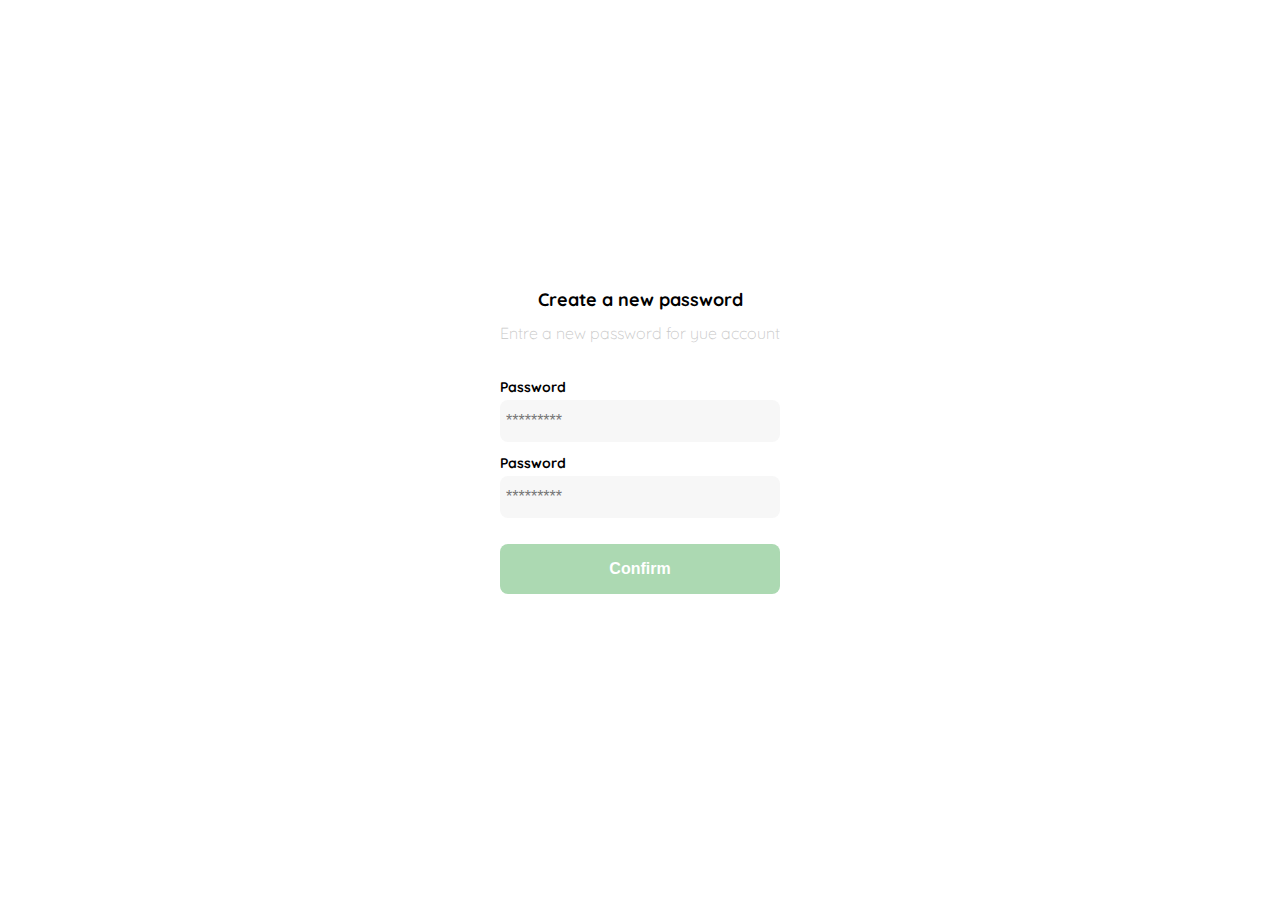
<file: 02.- Practicas/Clase1-Contraseña.html>
<!DOCTYPE html>
<html lang="en">
    <head>
        <meta charset="UTF-8">
        <meta http-equiv="X-UA-Compatible" content="IE=edge">
        <meta name="viewport" content="width=device-width, initial-scale=1.0">
        <link rel="preconnect" href="https://fonts.googleapis.com">
        <link rel="preconnect" href="https://fonts.gstatic.com" crossorigin>
        <link href="https://fonts.googleapis.com/css2?family=Quicksand:wght@300;500;700&display=swap" rel="stylesheet">
        <title>Create a new password</title>
        <style>
            :root{
                --white: #FFFFFF ;
                --black: #000000;
                --dark: #232830;
                --very-light-pink: #C7C7C7 ;
                --text-intput-field: #F7F7F7 ;
                --hospital-green: #ACD9B2 ;
                --sm: 14px;
                --md: 16px;
                --lg: 18px;
            }
            body{
                margin: 0;
                font-family: 'Quicksand', sans-serif;            
            }
            .login {
                width: 100%;
                height: 100vh;
                display: grid;
                place-items: center;
            }
            .from-container {
                display: grid;
                grid-template-rows: auto 1fr auto;
                width: 300px;
                justify-items: center; 
            }
            .logo{
                width:150px ;
                margin-bottom: 50px;               
                display: none;
            }
            .title {
                font-size: var(--lg);
                margin-bottom: 12px;
                text-align: center;
            }
            .subtitle {
                color: var(--very-light-pink);
                font-size: var(--md);
                font-weight: 300;
                margin-top: 0;
                margin-bottom: 35px;
                text-align: center;
            }
            .form{
                display: flex;
                flex-direction: column;
            }
            .label{
                font-size: var(--sm);
                font-weight: bold;
                margin-bottom: 4px;
            }
            .input{
                background-color: var(--text-intput-field);
                border: none;
                border-radius: 8px;
                height: 30px;
                font-size: var(--md);
                padding: 6px;
                margin-bottom: 12px;
            }        
            .primary-button{
                background-color: var(--hospital-green);
                border-radius: 8px;
                border: none;
                color: var(--white);
                width: 100%;
                cursor: pointer;
                font-size: var(--md) ;
                font-weight: bold;
                height: 50px;
                margin-top: 14px;
                margin-bottom: 30px;
            }
            @media(max-width: 640px){
                .logo{
                    display: block;                    
                }
            }
        </style>
    
    </head>
    
    <body>    
        <div class="login">
            <div class="form-container">
                <img src="./logos/logo_yard_sale.svg" alt="logo"  class="logo">

                <h1 class="title">Create a new password</h1>

                <p class="subtitle">Entre a new password for yue account</p>
        
                <form action="/" class="form">

                    <label for="password" class="label">Password</label>
                    <input type="password" id="password" placeholder="*********" class="input input-password">

                    <label for="new-password" class="label">Password</label>
                    <input type="password" id="new-password" placeholder="*********" class="input input-password">

                    <input type="submit" value="Confirm" class="primary-button login-button">
                </form>
            </div>
        </div>
    </body>
</html>
</file>
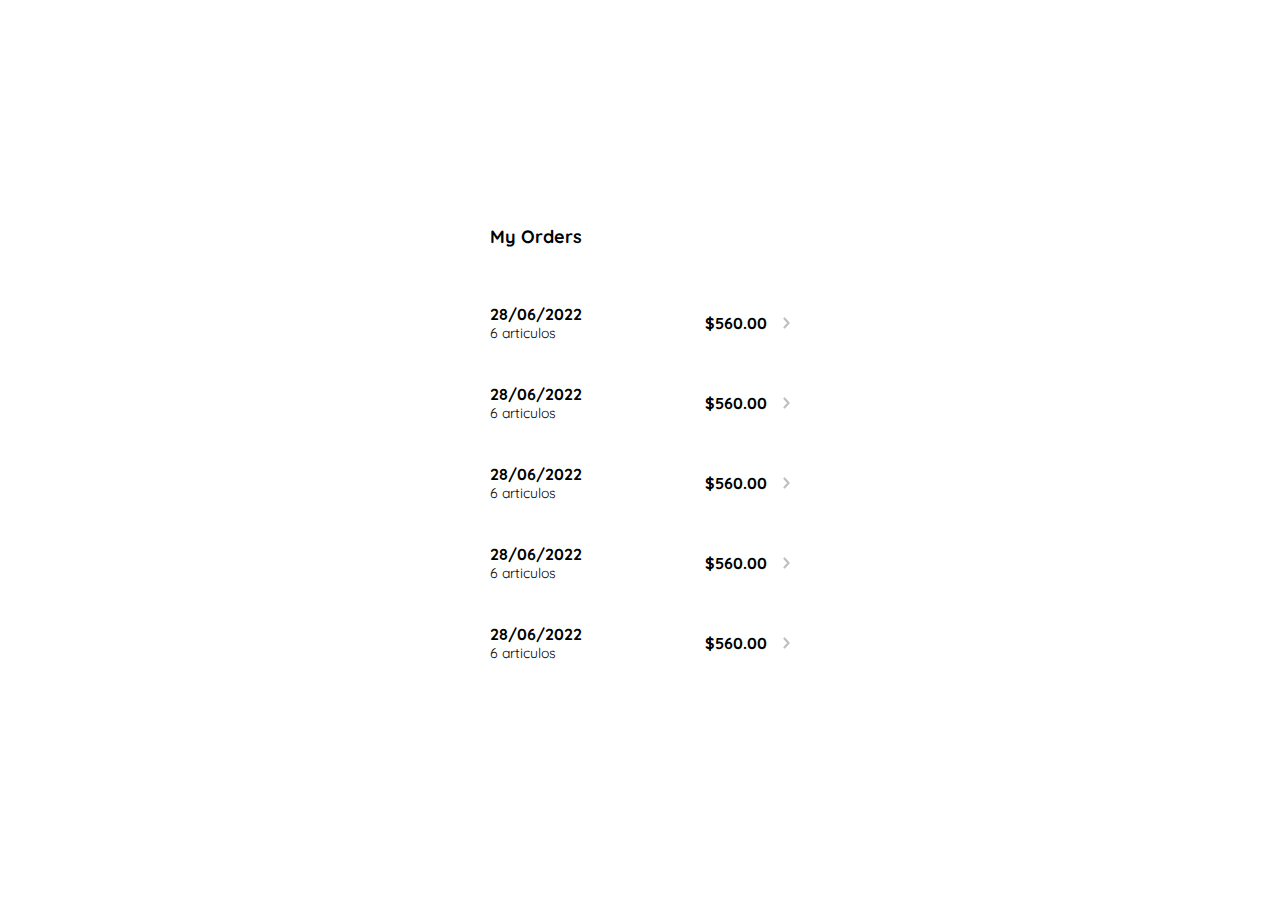
<file: 02.- Practicas/clase10-misordenes.html>
<!DOCTYPE html>
<html lang="en">
<head>
    <meta charset="UTF-8">
    <meta http-equiv="X-UA-Compatible" content="IE=edge">
    <meta name="viewport" content="width=device-width, initial-scale=1.0">
    <link rel="preconnect" href="https://fonts.googleapis.com">
    <link rel="preconnect" href="https://fonts.gstatic.com" crossorigin>
    <link href="https://fonts.googleapis.com/css2?family=Quicksand:wght@300;500;700&display=swap" rel="stylesheet">
    <title>Mis Ordenes</title>
        <style>
            :root{
                --white: #FFFFFF ;
                --black: #000000;
                --dark: #232830;
                --very-light-pink: #C7C7C7 ;
                --text-intput-field: #F7F7F7 ;
                --hospital-green: #ACD9B2 ;
                --sm: 14px;
                --md: 16px;
                --lg: 18px;
            }
            body{
                margin: 0;
                font-family: 'Quicksand', sans-serif;
            }
            .my-order{
                width: 100%;
                height: 100vh;
                display: grid;
                place-items: center;
            }
            .title{
                font-size: var(--lg);
                margin-bottom: 40px;
            }
            .my-order-container{
                display: grid;
                grid-template-rows: auto 1fr auto;
                width: 300px;
            }
            .my-order-content{
                display: flex;
                flex-direction: column;
            }
            .order{
                display: grid;
                grid-template-columns: auto 1fr auto;
                gap: 16px;
                align-items: center;                
                margin-bottom: 10px;             
            }
            .order p:nth-child(1){
                display: flex;
                flex-direction: column;
            }
            .order p span:nth-child(1){
                font-size: var(--md);
                font-weight: bold;
            }
            .order p span:nth-child(2){
                font-size: var(--sm);
                columns: var(--very-light-pink);
            }
            .order p:nth-child(2){
                text-align: end;
                font-weight: bold;
            }
        </style>

    </head>
    <body>
        <div class="my-order">

            <div class="my-order-container">

                <h1 class="title">My Orders</h1>

                <div class="my-order-content">
                    <div class="order">
                        <p>
                            <span>28/06/2022</span>
                            <span>6 articulos</span>
                        </p>
                        <p>$560.00</p>
                        <img src="./icons/flechita.svg" alt="arrow">
                    </div>

                    <div class="order">
                        <p>
                            <span>28/06/2022</span>
                            <span>6 articulos</span>
                        </p>
                        <p>$560.00</p>
                        <img src="./icons/flechita.svg" alt="arrow">
                    </div>

                    <div class="order">
                        <p>
                            <span>28/06/2022</span>
                            <span>6 articulos</span>
                        </p>
                        <p>$560.00</p>
                        <img src="./icons/flechita.svg" alt="arrow">
                    </div>

                    <div class="order">
                        <p>
                            <span>28/06/2022</span>
                            <span>6 articulos</span>
                        </p>
                        <p>$560.00</p>
                        <img src="./icons/flechita.svg" alt="arrow">
                    </div>

                    <div class="order">
                        <p>
                            <span>28/06/2022</span>
                            <span>6 articulos</span>
                        </p>
                        <p>$560.00</p>
                        <img src="./icons/flechita.svg" alt="arrow">
                    </div>

                   
                </div>
            </div>
        </div>
    </body>
</html>
</file>
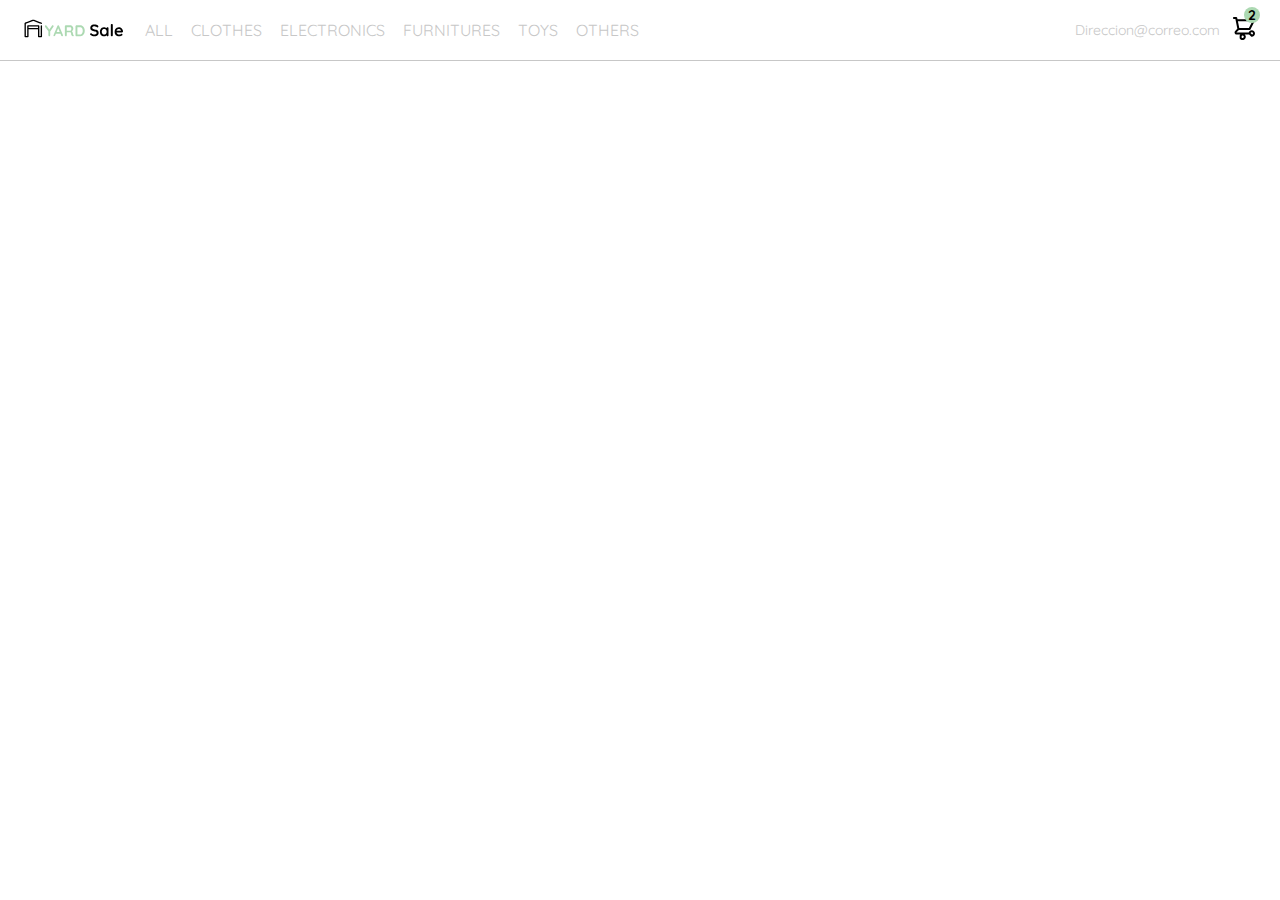
<file: 02.- Practicas/clase11-Navbar.html>
<!DOCTYPE html>
<html lang="en">
<head>
    <meta charset="UTF-8">
    <meta http-equiv="X-UA-Compatible" content="IE=edge">
    <meta name="viewport" content="width=device-width, initial-scale=1.0">
    <link rel="preconnect" href="https://fonts.googleapis.com">
    <link rel="preconnect" href="https://fonts.gstatic.com" crossorigin>
    <link href="https://fonts.googleapis.com/css2?family=Quicksand:wght@300;500;700&display=swap" rel="stylesheet">
    <title>Navbar</title>
        <style>
            :root{
                --white: #FFFFFF ;
                --black: #000000;
                --dark: #232830;
                --very-light-pink: #C7C7C7 ;
                --text-intput-field: #F7F7F7 ;
                --hospital-green: #ACD9B2 ;
                --sm: 14px;
                --md: 16px;
                --lg: 18px;
            }
            body{
                margin: 0;
                font-family: 'Quicksand', sans-serif;
            }
            nav{
                display: flex;
                justify-content: space-between;
                padding: 0 24px;
                border-bottom: 1px solid var(--very-light-pink);
                
            }
            .menu{
                display: none;
            }
            .logo{
                width: 100px;
            }
            .navbar-left ul,
            .navbar-right ul{
                list-style: none;
                padding: 0;
                margin: 0;
                display: flex;
                align-items: center;
                height: 60px;
            }
            .navbar-left {
                display: flex;
                
            }
            .navbar-left ul{
                margin-left: 12px;
            }
            .navbar-left ul li a,
            .navbar-right ul li a{
              text-decoration: none;
              color: var(--very-light-pink);
              border: 1px solid var(--white); 
              padding: 8px;
              border-radius: 25px;
            }
            .navbar-left ul li a:hover,
            .navbar-right ul li a:hover{
              border: 1px solid var(--hospital-green);
              color: var(--hospital-green);  
            }
            .navbar-email{
                color: var(--very-light-pink);
                font-size: var(--sm);
                margin-right: 12px;
            }
            .navbar-shopping-card {
                position: relative;
            }
            .navbar-shopping-card div{
                width: 16px;
                height: 16px;
                background: var(--hospital-green);
                border-radius: 50%;
                font-size: var(--sm);
                font-weight: bold;
                position: absolute;
                top: -9px;
                right: -4px;
                display: flex;
                justify-content: center;
                align-items: center;
            }
            @media(max-width: 640px){
                .menu{
                    display: block;
                }
                .navbar-left ul{
                    display: none;
                }
                .navbar-email{
                    display: none;
                }
            }
        </style>
</head>
    <body>
        <nav>
            <img src="./icons/icon_menu.svg" alt="menu" class="menu">

            <div class="navbar-left">
                <img src="./logos/logo_yard_sale.svg" alt="logo" class="logo">

                <ul>
                    <li>
                        <a href="/">ALL</a>
                    </li>
                    <li>
                        <a href="/">CLOTHES</a>
                    </li>
                    <li>
                        <a href="/">ELECTRONICS</a>
                    </li>
                    <li>
                        <a href="/">FURNITURES</a>
                    </li>
                    <li>
                        <a href="/">TOYS</a>
                    </li>
                    <li>
                        <a href="/">OTHERS</a>
                    </li>
                </ul>

            </div>

            <div class="navbar-right">
                <ul>
                    <li class="navbar-email">Direccion@correo.com</li>

                    <li class="navbar-shopping-card">
                        <img src="./icons/icon_shopping_cart.svg"   alt="shopping cart">
                        <div>2</div>
                    </li>

                </ul>       
            </div>
        </nav>
    </body>
</html>
</file>
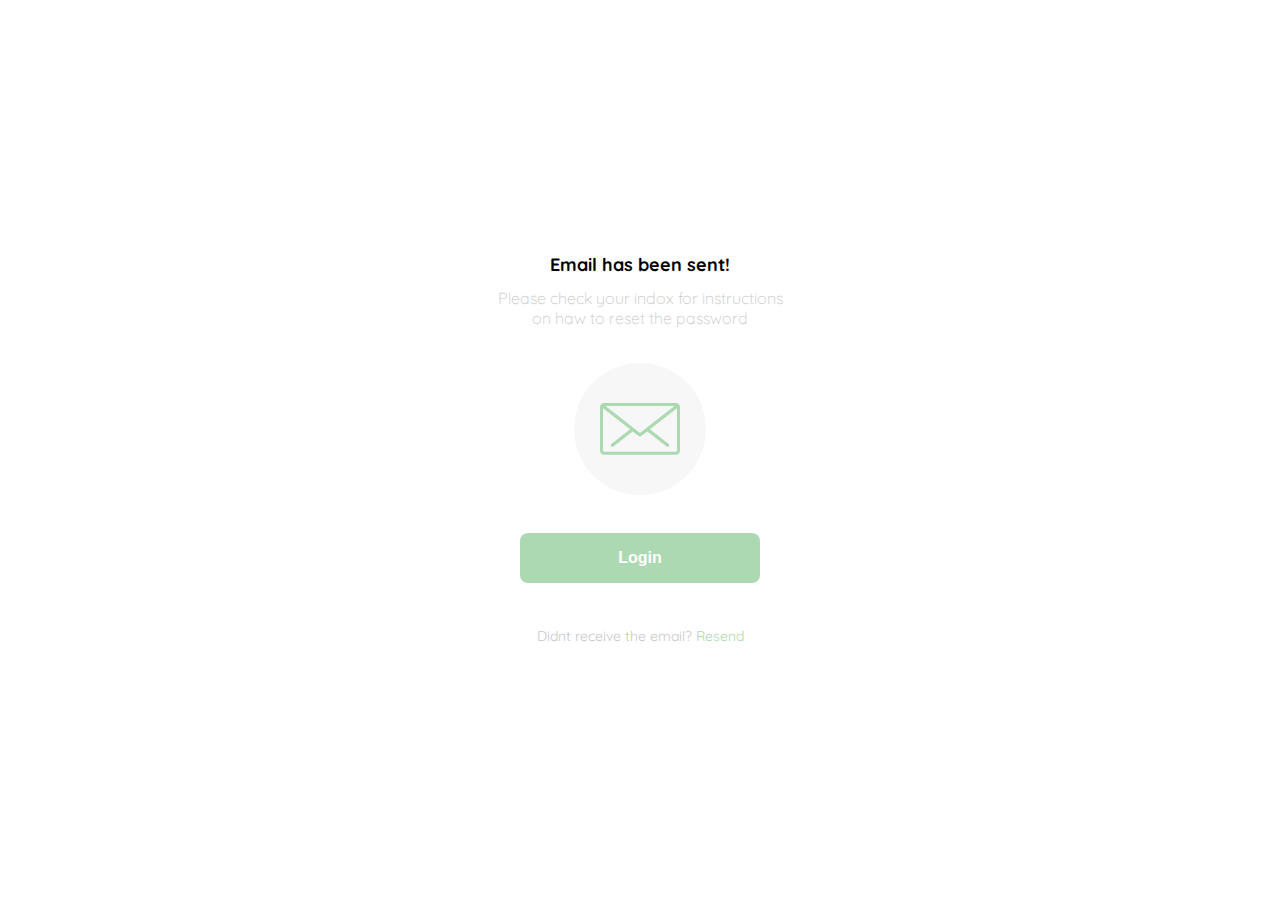
<file: 02.- Practicas/Clase2-Email.html>
<!DOCTYPE html>
<html lang="en">
    <head>
        <meta charset="UTF-8">
        <meta http-equiv="X-UA-Compatible" content="IE=edge">
        <meta name="viewport" content="width=device-width, initial-scale=1.0">
        <link rel="preconnect" href="https://fonts.googleapis.com">
        <link rel="preconnect" href="https://fonts.gstatic.com" crossorigin>
        <link href="https://fonts.googleapis.com/css2?family=Quicksand:wght@300;500;700&display=swap" rel="stylesheet">
        <title>Email has been sent!</title>
        <style>
            :root{
                --white: #FFFFFF ;
                --black: #000000;
                --dark: #232830;
                --very-light-pink: #C7C7C7 ;
                --text-intput-field: #F7F7F7 ;
                --hospital-green: #ACD9B2 ;
                --sm: 14px;
                --md: 16px;
                --lg: 18px;
            }
            body{
                margin: 0;
                font-family: 'Quicksand', sans-serif;            
            }
            .login {
                width: 100%;
                height: 100vh;
                display: grid;
                place-items: center;
            }
            .form-container {
            display: grid;
            grid-template-rows: auto 1fr auto;
            width: 300px;
            justify-items: center;
            }
            .logo {
                width:150px ;
                margin-bottom: 50px;
                justify-self: center;
                display: none;            
            }
            .title {
                font-size: var(--lg);
                margin-bottom: 12px;
                text-align: center;
            }
            .subtitle {
                color: var(--very-light-pink);
                font-size: var(--md);
                font-weight: 300;
                margin-top: 0;
                margin-bottom: 35px;
                text-align: center;
            }
            .email-imagen{
                width: 132px;
                height: 132px;
                border-radius: 50%;
                background-color: var(--text-intput-field);
                display: flex;
                justify-content: center;
                align-items: center;
                margin-bottom: 24px;
            }
            .email-imagen img{
                width: 80px;
            }
            .primary-button{
                background-color: var(--hospital-green);
                border-radius: 8px;
                border: none;
                color: var(--white);
                width: 80%;
                cursor: pointer;
                font-size: var(--md) ;
                font-weight: bold;
                height: 50px;
                margin-top: 14px;
                margin-bottom: 30px;
            }
            .resend{
                font-size: var(--sm);
            }
            .resend span{
                color: var(--very-light-pink);
            }
            .resend a{
                color: var(--hospital-green);
                text-decoration: none;
            }        
            @media(max-width: 640px){
                .logo{
                    display: block;
                }
            }
        </style>
    
    </head>
    
    <body>
    
        <div class="login">

            <div class="form-container">

                <img src="./logos/logo_yard_sale.svg" alt="logo"  class="logo">

                <h1 class="title">Email has been sent!</h1>

                <p class="subtitle">Please check your indox for instructions on haw to reset the password</p>

                <div class="email-imagen">
                    <img src="./icons/email.svg" alt="">
                </div>

                <button class="primary-button login-button">Login</button>

                <p class="resend">
                    <span>Didnt receive the email?</span>
                    <a href="/">Resend</a>
                </p>        
            </div>
        </div>
    </body>
</html>
</file>
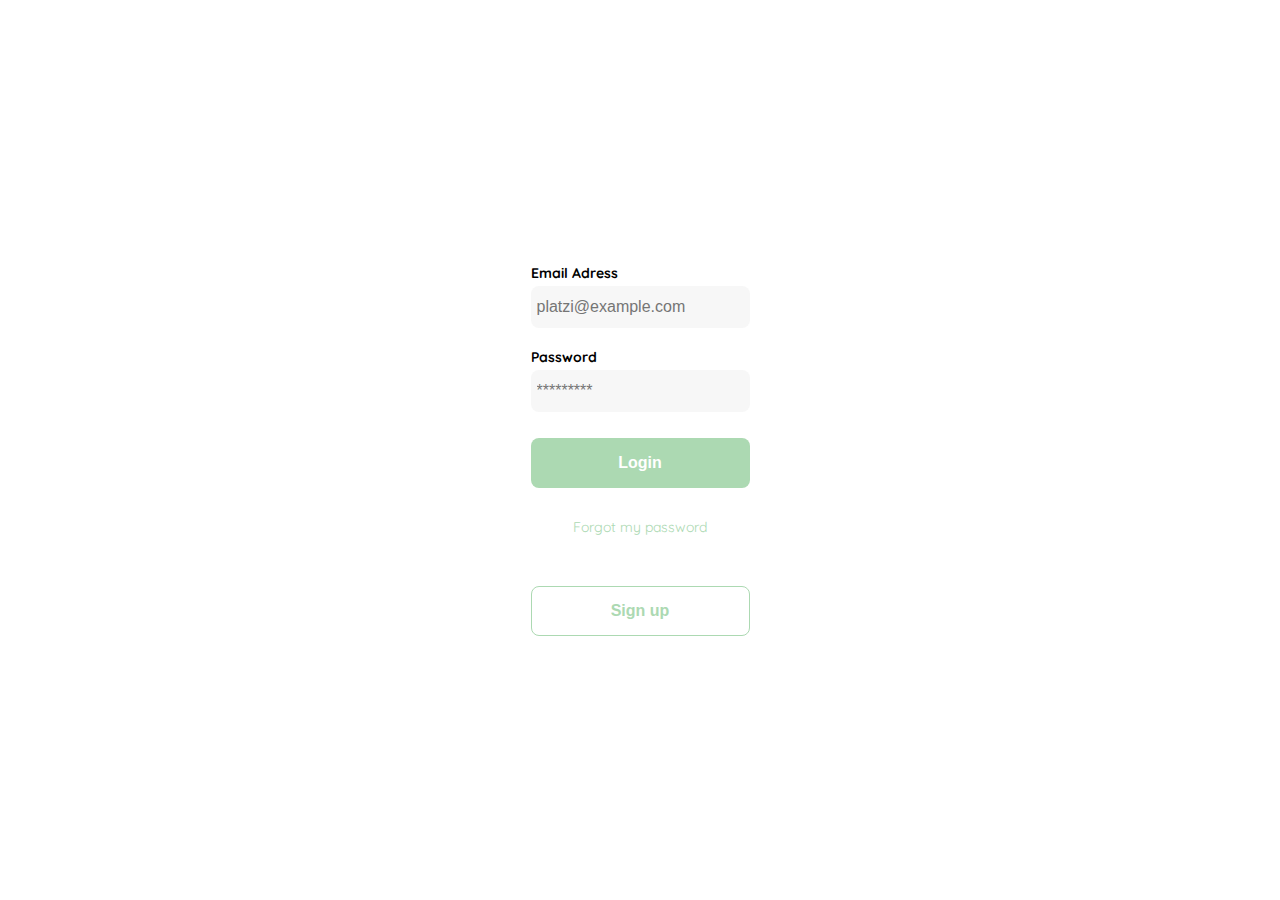
<file: 02.- Practicas/Clase3-Login.html>
<!DOCTYPE html>
<html lang="en">
    <head>
        <meta charset="UTF-8">
        <meta http-equiv="X-UA-Compatible" content="IE=edge">
        <meta name="viewport" content="width=device-width, initial-scale=1.0">
        <link rel="preconnect" href="https://fonts.googleapis.com">
        <link rel="preconnect" href="https://fonts.gstatic.com" crossorigin>
        <link href="https://fonts.googleapis.com/css2?family=Quicksand:wght@300;500;700&display=swap" rel="stylesheet">
        <title>Login</title>
        <style>
            :root{
                --white: #FFFFFF ;
                --black: #000000;
                --dark: #232830;
                --very-light-pink: #C7C7C7 ;
                --text-intput-field: #F7F7F7 ;
                --hospital-green: #ACD9B2 ;
                --sm: 14px;
                --md: 16px;
                --lg: 18px;
            }
            body{
                margin: 0;
                font-family: 'Quicksand', sans-serif;            
            }
            .login {
                width: 100%;
                height: 100vh;
                display: grid;
                place-items: center;
            }
            .from-container {
                display: grid;
                grid-template-rows: auto 1fr auto;
                width: 300px;
            }
            .logo {
                width:150px ;
                margin-bottom: 50px;
                justify-self: center;
                display: none;
            }
            .form{
                display: flex;
                flex-direction: column;
            }
            .form a{
                color: var(--hospital-green);
                font-size: var(--sm);
                text-align: center;
                text-decoration: none;
                margin-bottom: 50px;
            }
            .label{
                font-size: var(--sm);
                font-weight: bold;
                margin-bottom: 4px;
            }
            .input{
                background-color: var(--text-intput-field);
                border: none;
                border-radius: 8px;
                height: 30px;
                font-size: var(--md);
                padding: 6px;
                margin-bottom: 12px;
            }
            .input-email{
                margin-bottom: 20px;
            }
            .primary-button{
                background-color: var(--hospital-green);
                border-radius: 8px;
                border: none;
                color: var(--white);
                width: 100%;
                cursor: pointer;
                font-size: var(--md) ;
                font-weight: bold;
                height: 50px;
                margin-top: 14px;
                margin-bottom: 30px;
            }
            .secondary-button{
                background-color: var(--white);
                border-radius: 8px;
                border: 1px solid var(--hospital-green);
                color: var(--hospital-green);
                width: 100%;
                cursor: pointer;
                font-size: var(--md) ;
                font-weight: bold;
                height: 50px;
            }
            @media(max-width: 640px){
            .logo{
                display: block;
            }
            }
        </style>    
    </head>
    <body>
        <div class="login">
            <div class="form-container">
                <img src="./logos/logo_yard_sale.svg" alt="logo"  class="logo">

                <form action="/" class="form">

                    <label for="email" class="label">Email Adress</label>
                    <input type="text" id="email" placeholder="platzi@example.com" class="input input-email">

                    <label for="password" class="label">Password</label>
                    <input type="password" id="password" placeholder="*********" class="input input-password">

                    <input type="submit" value="Login" class="primary-button login-button">

                    <a href="/">Forgot my password</a>

                </form>

                <button class="secondary-button signup-button" >Sign up</button>
            </div>
        </div>
    </body>
</html>
</file>
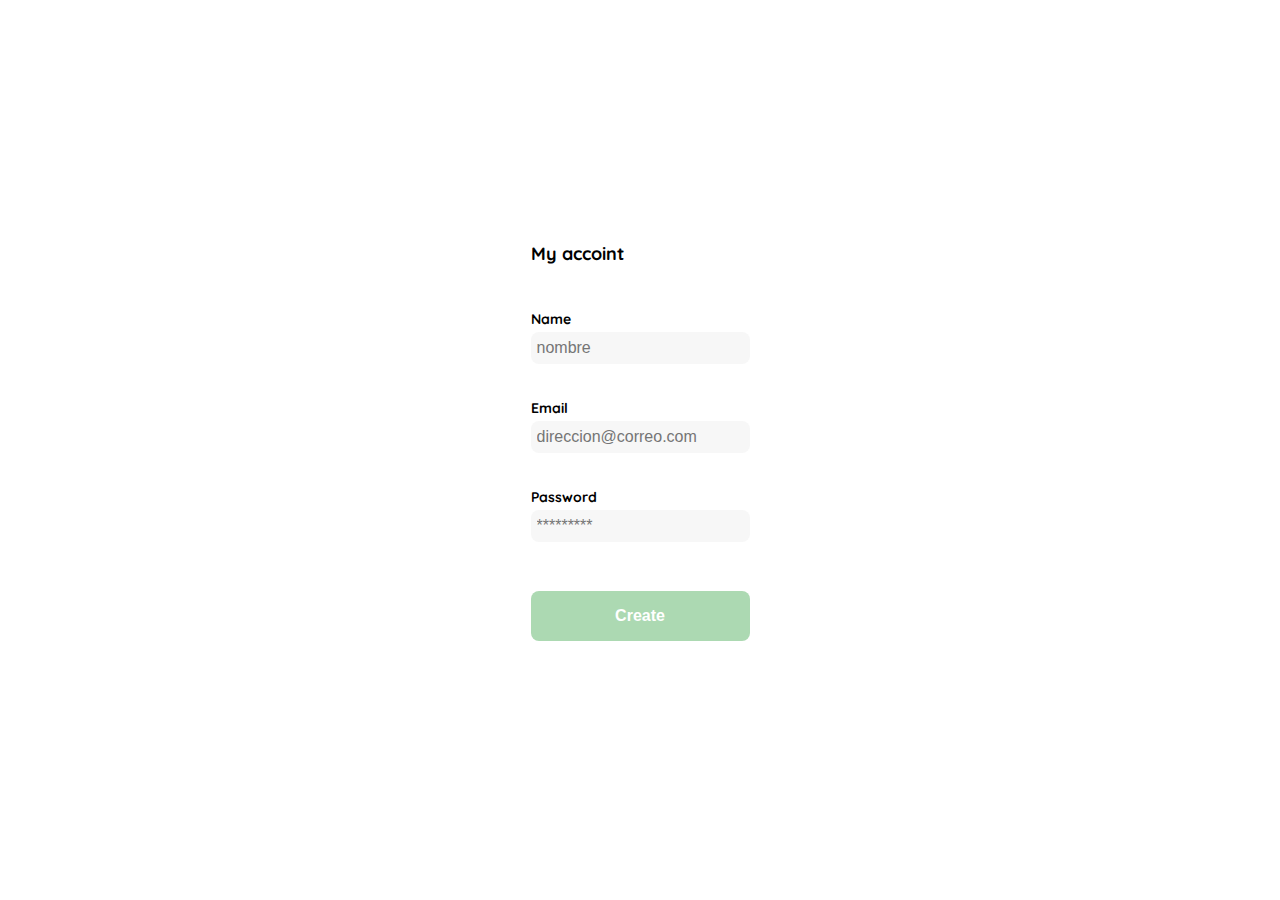
<file: 02.- Practicas/clase4-Crearyeditarmicuenta.html>
<!DOCTYPE html>
<html lang="en">
    <head>
        <meta charset="UTF-8">
        <meta http-equiv="X-UA-Compatible" content="IE=edge">
        <meta name="viewport" content="width=device-width, initial-scale=1.0">
        <link rel="preconnect" href="https://fonts.googleapis.com">
        <link rel="preconnect" href="https://fonts.gstatic.com" crossorigin>
        <link href="https://fonts.googleapis.com/css2?family=Quicksand:wght@300;500;700&display=swap" rel="stylesheet">
        <title>Crear y editar cuenta</title>
        <style>
            :root{
                --white: #FFFFFF ;
                --black: #000000;
                --dark: #232830;
                --very-light-pink: #C7C7C7 ;
                --text-intput-field: #F7F7F7 ;
                --hospital-green: #ACD9B2 ;
                --sm: 14px;
                --md: 16px;
                --lg: 18px;
            }
            body{
                margin: 0;
                font-family: 'Quicksand', sans-serif;
            }
            .login {
                width: 100%;
                height: 100vh;
                display: grid;
                place-items: center;
            }
            .from-container {
                display: grid;
                grid-template-rows: auto 1fr auto;
                width: 300px;
                justify-items: center;
            }
            .title {
                font-size: var(--lg);
                margin-bottom: 45px;
                text-align: start;
            }
            .form{
                display: flex;
                flex-direction: column;
            }
            .form div{
                display: flex;
                flex-direction: column;
            }            
            .label{
                font-size: var(--sm);
                font-weight: bold;
                margin-bottom: 4px;
            }
            .input{
                background-color: var(--text-intput-field);
                border: none;
                border-radius: 8px;
                height: 20px;
                font-size: var(--md);
                padding: 6px;
                margin-bottom: 35px;
            }            
            .primary-button{
                background-color: var(--hospital-green);
                border-radius: 8px;
                border: none;
                color: var(--white);
                width: 100%;
                cursor: pointer;
                font-size: var(--md) ;
                font-weight: bold;
                height: 50px;
                margin-top: 14px;
                margin-bottom: 30px;
            }
            @media(max-width: 200px)
            {
                .form-container {
                height: 100%;
                }
                .form{
                height: 100%;
                justify-content: space-between;
                }
            }
        </style>
    
    </head>
    <body>
        <div class="login">
            <div class="form-container">

                <h1 class="title">My accoint</h1>
        
        
                    <form action="/" class="form">
                        <div>

                            <label for="name" class="label">Name</label>
                            <input type="text" id="name" placeholder="nombre" class="input input-name">

                            <label for="email" class="label">Email</label>
                            <input type="text" id="email" placeholder="direccion@correo.com" class="input input-email">

                            <label for="password" class="label">Password</label>
                            <input type="password" id="password" placeholder="*********" class="input input-password">

                        </div>
                        
                        <input type="submit" value="Create" class="primary-button login-button">

                    </form>   
            </div>
        </div>
    </body>
</html>
</file>
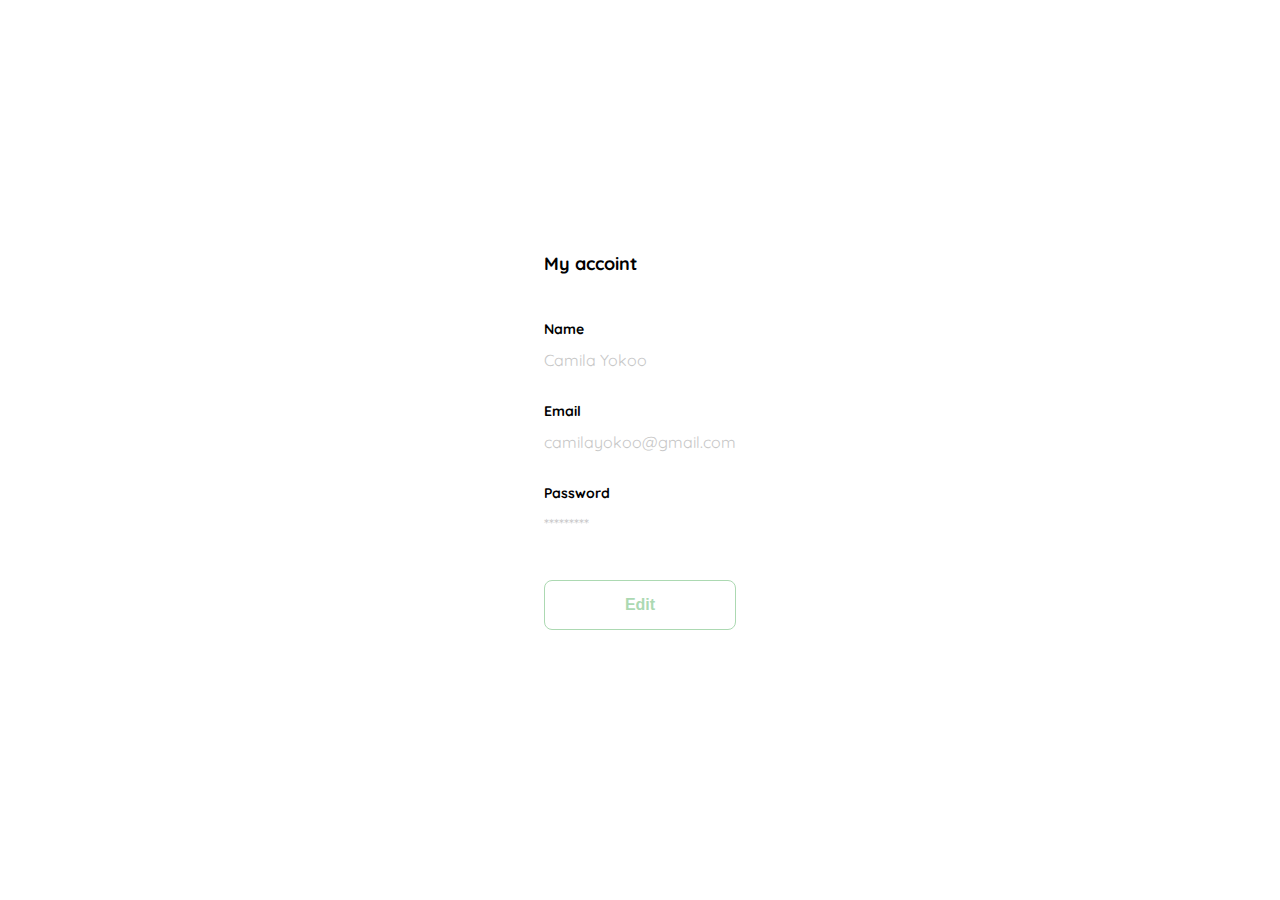
<file: 02.- Practicas/Clase5-Micuenta.html>
<!DOCTYPE html>
<html lang="en">
    <head>
        <meta charset="UTF-8">
        <meta http-equiv="X-UA-Compatible" content="IE=edge">
        <meta name="viewport" content="width=device-width, initial-scale=1.0">
        <link rel="preconnect" href="https://fonts.googleapis.com">
        <link rel="preconnect" href="https://fonts.gstatic.com" crossorigin>
        <link href="https://fonts.googleapis.com/css2?family=Quicksand:wght@300;500;700&display=swap" rel="stylesheet">
        <title>My accoint</title>
        <style>
            :root{
                --white: #FFFFFF ;
                --black: #000000;
                --dark: #232830;
                --very-light-pink: #C7C7C7 ;
                --text-intput-field: #F7F7F7 ;
                --hospital-green: #ACD9B2 ;
                --sm: 14px;
                --md: 16px;
                --lg: 18px;
            }
            body{
                margin: 0;
                font-family: 'Quicksand', sans-serif;
            }
            .login {
                width: 100%;
                height: 100vh;
                display: grid;
                place-items: center;
            }
            .from-container {
                display: grid;
                grid-template-rows: auto 1fr auto;
                width: 300px;
                justify-items: center;
            }
            .title {
                font-size: var(--lg);
                margin-bottom: 45px;
                text-align: start;
            }
            .form{
                display: flex;
                flex-direction: column;
            }            
            .form div{
                display: flex;
                flex-direction: column;
            }            
            .label{
                font-size: var(--sm);
                font-weight: bold;
                margin-bottom: 4px;
            }
           .value {
                color: var(--very-light-pink);
                font-size: var(--md) ;
                margin: 8px 0 32px 0;
           }
            .secondary-button{
                background-color: var(--white);
                border-radius: 8px;
                border: 1px solid var(--hospital-green);
                color: var(--hospital-green);
                width: 100%;
                cursor: pointer;
                font-size: var(--md) ;
                font-weight: bold;
                height: 50px;
                margin-top: 14px;
                margin-bottom: 30px;
            }
            @media(max-width: 640px)
            {
                .form-container {
                height: 100%;
                }
                .form{
                height: 100%;
                justify-content: space-between;
                }
            }
        </style>
    
    </head>
    <body>
        <div class="login">
            <div class="form-container">
                <h1 class="title">My accoint</h1>       
                    <form action="/" class="form">
                        
                        <div>

                            <label for="name" class="label">Name</label>
                            <p class="value">Camila Yokoo</p>

                            <label for="email" class="label">Email</label>
                            <p class="value" >camilayokoo@gmail.com</p>

                            <label for="password" class="label">Password</label>
                            <p class="value" c>*********</p>

                        </div>
                        
                        <input type="submit" value="Edit" class="secondary-button login-button">

                    </form>   
            </div>
        </div>
    </body>
</html>
</file>
